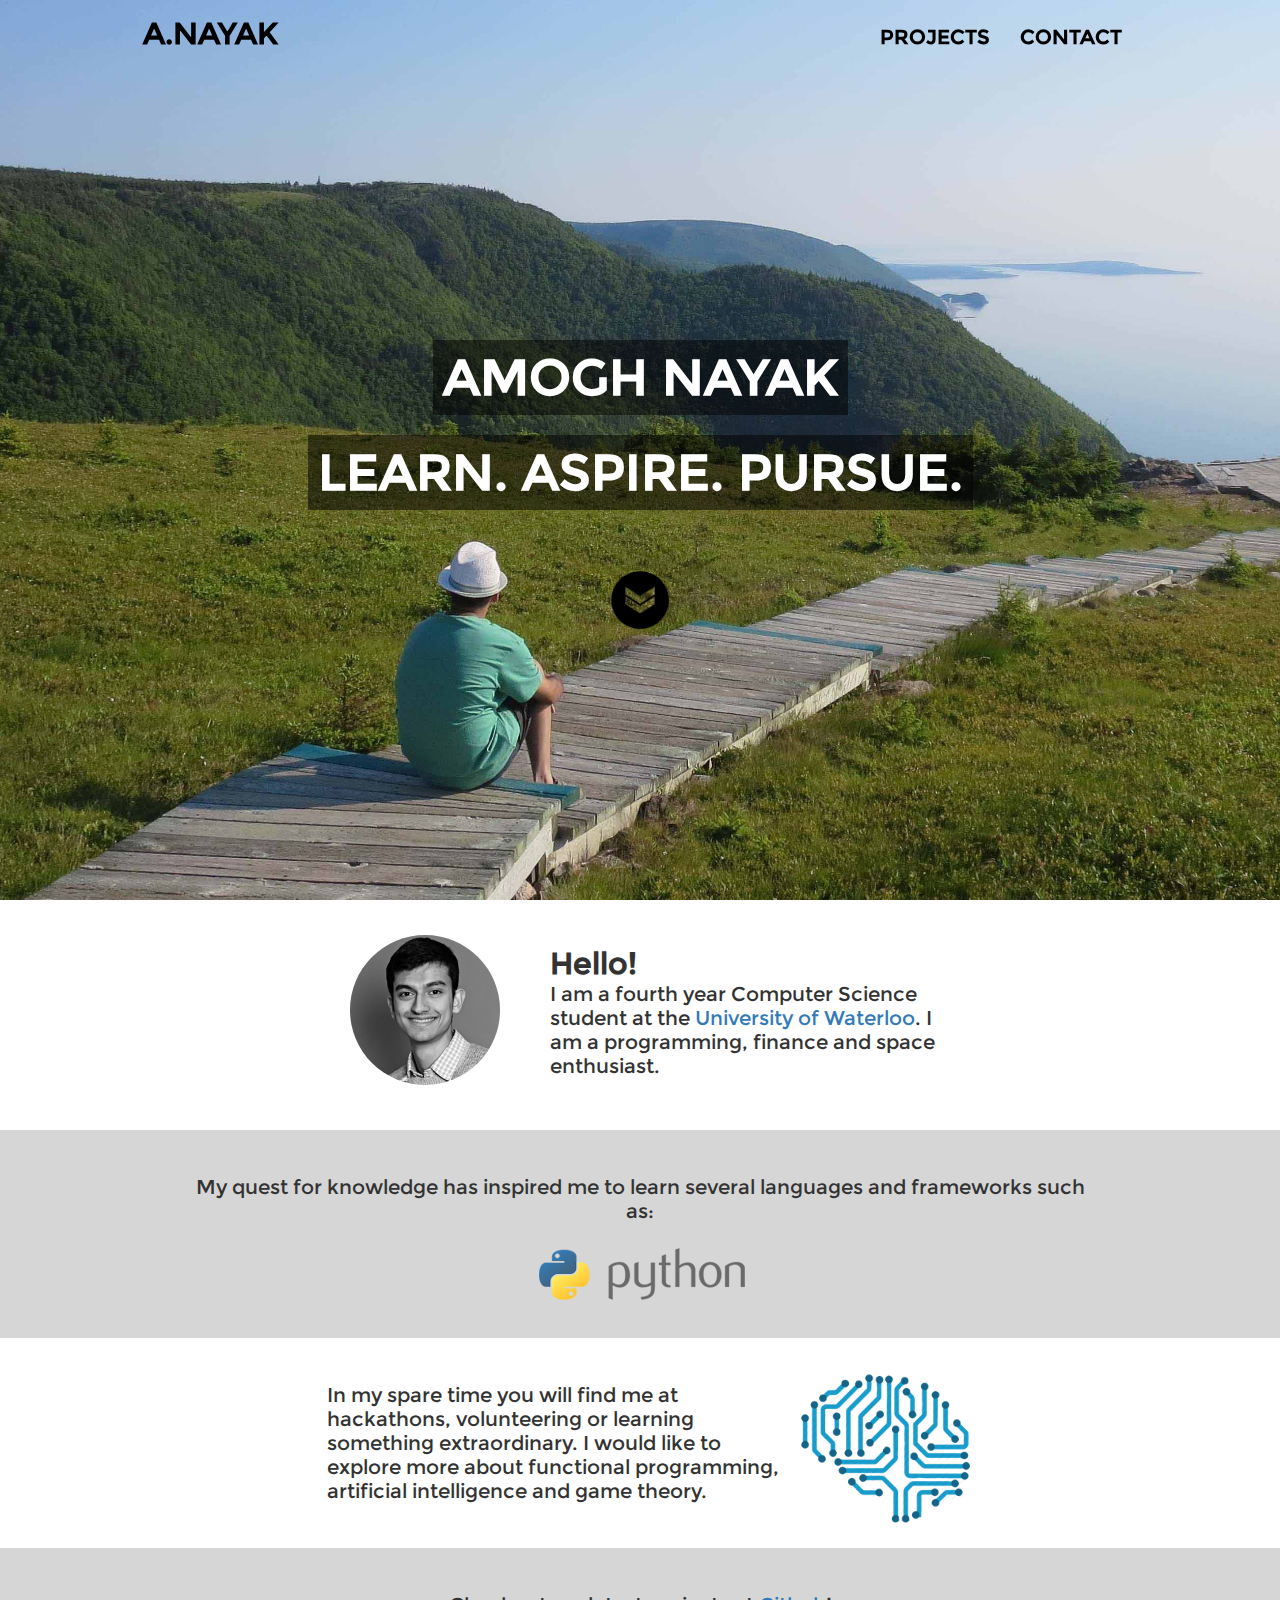
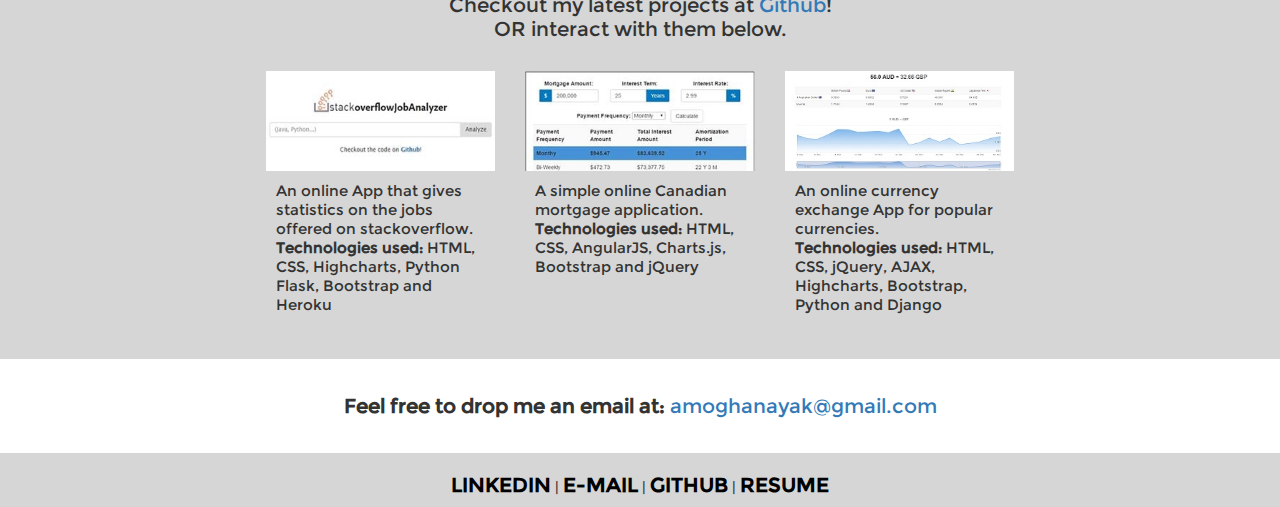
<file: index.html>
<!DOCTYPE>
<html lang="en">

<head>
    <title>A.Nayak</title>
    <meta charset="UTF-8">
    <meta content='width=device-width, initial-scale=0.8, user-scalable=0' name='viewport'>
    <meta name="author" content="Amogh Nayak">
    <meta name="description" content="Amogh's online portfolio">
    <link rel="shortcut icon" href="favicon.ico">
    <!-- BOOTSTRAP CSS -->
    <link rel="stylesheet" href="css/bootstrap.min.css">
    <!-- CUSTOM CSS -->
    <link rel="stylesheet" type="text/css" href="css/main.css">
</head>

<body>
    <!-- HEADER -->
    <header>
        <!-- NAVBAR -->
        <div id="header_image">
            <nav class="navbar navbar-fixed-top">
                <div class="container">
                    <div class="navbar-header">
                        <button type="button" class="navbar-toggle collapsed" data-toggle="collapse" data-target=".HeaderCollapse">
                     <span class="icon-bar"></span> <span class="icon-bar"></span><span class="icon-bar"></span>
                     </button>
                        <div class="navbar-brand">
                            <a href="index.html">A.Nayak</a>
                        </div>
                    </div>
                    <div class="collapse navbar-collapse HeaderCollapse navbar-right">
                        <ul class="nav navbar-nav">
                            <li><a target="_blank" href="http://www.github.com/amoghn">Projects</a>
                            </li>
                            <li>
                                <a href="#contact" onclick="scrollToAnchor('footer');">Contact</a>
</li>
</ul>
</div>
</div>
</nav>
<!-- END NAVBAR -->
<!-- HEADER BODY AND TEXT -->
<div class="header_body">
    <div class="outline">
        <h1>
            <div id="header_text">
                AMOGH NAYAK
            </div>
        </h1>
    </div>
    <div class="outline">
        <h2>
            <div id="header_text">
                LEARN. ASPIRE. PURSUE.
            </div>
        </h2>
    </div>
    <div id="double_down_arrow">
        <a href="#hello" onclick="scrollToAnchor('#w_body');"><img src="images/double_arrow_down.png">
</a>
</div>
</div>
</div>
<!-- END HEADER -->
</header>
<div id="w_body">
    <div class="wrapper_white">
        <div class="content_wrapper">
            <div class="content">
                <div class="left_column_div">
                    <img src="images/profilebw.jpg" alt="profile" class="img-circle img_frame" height="150" width="150">
                </div>
                <div class="right_column_words">
                    <div class="body_text">
                        <h2 class="body_heading">Hello!</h2>
                        <p> I am a fourth year Computer Science student at the <a target="_blank" href="https://uwaterloo.ca/about/"
                                class="link_body">University of Waterloo</a>. I am a programming, finance and space enthusiast.</p>
                    </div>
                </div>
            </div>
        </div>
    </div>
    <div class="wrapper_grey">
        <div class="content_wrapper">
            <div class="wide_content">
                <p class="body_text_center">
                    My quest for knowledge has inspired me to learn several languages and frameworks such as:
                </p>
            </div>
        </div>
        <div id="myCarousel" class="carousel slide" data-ride="carousel" data-interval="2500">
            <div class="carousel-inner carousel-background">
                <div class="item active"><img src="images/python_logo.png" height="60" width="235" alt="Python">
                </div>
                <div class="item"><img src="images/bootstrap_logo.png" height="60" width="200" alt="Bootstrap">
                </div>
                <div class="item"><img src="images/web_logo.png" height="60" width="200" alt="HTML,CSS,JS">
                </div>
                <div class="item"><img src="images/postgresql_logo.png" height="60" width="277" alt="PostgreSql">
                </div>
                <div class="item"><img src="images/nodejs_logo.png" height="60" width="171" alt="NodeJS">
                </div>
                <div class="item"><img src="images/jquery_logo.png" height="60" width="200" alt="jQuery">
                </div>
                <div class="item"><img src="images/angularjs_logo.png" height="60" width="225" alt="AngularJS">
                </div>
            </div>
        </div>
    </div>
    <div class="wrapper_white">
        <div class="content_wrapper">
            <div class="content">
                <div class="right_column_div">
                    <img src="images/ai_pic.png" class="img_frame" alt="brain" height="150" width="171">
                </div>
                <div class="left_column_words">
                    <p class="body_text">
                        In my spare time you will find me at hackathons, volunteering or learning something extraordinary. I would like to explore
                        more about functional programming, artificial intelligence and game theory.
                    </p>
                </div>
            </div>
        </div>
    </div>
    <div class="wrapper_grey" id="projects_body">
        <div class="content_wrapper">
            <div class="content">
                <p class="body_text_center">
                    Checkout my latest projects at <a target="_blank" href="http://www.github.com/amoghn" class="link_body">Github</a>!
                    <br> OR interact with them below.
                </p>
            </div>
            <div class="container body_text_center">
                <div class="row">
                    <div class="col-sm-12 col-md-4">
                         <a target="_blank" href="https://stackoverflowjobanalysis.herokuapp.com"><img src="images/stackoverflow_analysis_screenshot.jpg"  alt="MortageAPP" class="project_img"/></a>
                        <p class="body_description">An online App that gives statistics on the jobs offered on stackoverflow.<br><strong>Technologies used:</strong> HTML, CSS, Highcharts, Python Flask, Bootstrap and Heroku </p>
                    </div>
                    <div class="col-sm-12 col-md-4">
                        <a target="_blank" href="projects/MortgageApp/index.html"><img src="images/mortgage_app_screenshot.jpg" alt="StackOverflowApp" class="project_img"/></a>
                        <p class="body_description">A simple online Canadian mortgage application.<br><strong>Technologies used:</strong> HTML, CSS, AngularJS,
                            Charts.js, Bootstrap and jQuery</p>
                    </div>
                    <div class="col-sm-12 col-md-4">
                        <a target="_blank" href="https://currencyexapp.herokuapp.com/"><img src="images/currencyexapp_screenshot.jpg" alt="CurrencyexApp" class="project_img"/></a>
                        <p class="body_description">An online currency exchange App for popular currencies.<br><strong>Technologies used:</strong> HTML,
                            CSS, jQuery, AJAX, Highcharts, Bootstrap, Python and Django</p>
                    </div>
                </div>
            </div>
        </div>
    </div>
    <div class="wrapper_white">
        <p class="content body_text_center_bold">
            Feel free to drop me an email at: <a href="mailto:amoghanayak@gmail.com" class="link_body">amoghanayak@gmail.com </a>
        </p>
    </div>
    <footer class="footer_style">
        <div id="footer_body">
            <div>
                <ul>
                    <li><a target="_blank" href="https://www.linkedin.com/in/amoghnk"> LinkedIn</a> |</li>
                    <li><a href="mailto:amoghanayak@gmail.com ">E-mail</a> |</li>
                    <li><a target="_blank" href="http://www.github.com/amoghn">GitHub</a> |</li>
                    <li><a target="_blank" href="resume/Amogh-resume.pdf">Resume</a>
                    </li>
                </ul>
<!--                 <h5 class="signature"> Made with a creative mind by <i>Amogh Nayak</i> </h5> -->
            </div>
        </div>
    </footer>
    <script type="text/javascript" src="js/jquery-2.1.4.js"></script>
    <script type="text/javascript" src="js/main.js"></script>
    <script type="text/javascript" src="js/bootstrap.min.js"></script>
    </body>

    </html>
</file>
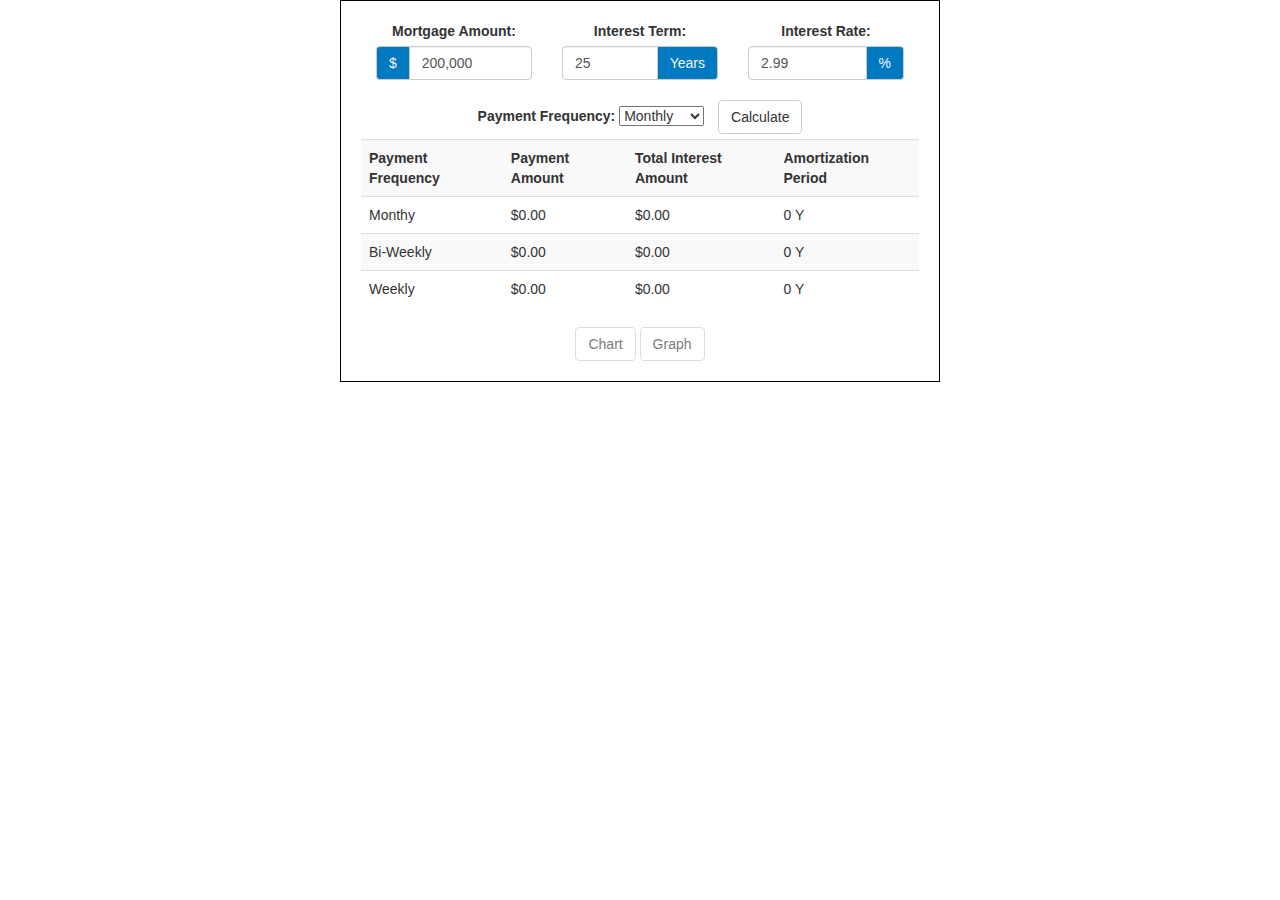
<file: projects/MortgageApp/index.html>
<!DOCTYPE html>
<html>
  <head>
    <meta content='width=device-width', initial-scale=1, user-scalable=0, name='viewport'>
    <meta name="author" content="Amogh Nayak">
    <meta name="description" content="Canadian online mortgage App">
    <link rel="stylesheet" type="text/css" href="css/main.css">
    <link rel="stylesheet" href="../../css/bootstrap.min.css">    
    <title>Mortgage Rates App</title>
  </head>
  <body class="container">
    <div class="wrapper" ng-app="app" ng-controller="inputData">
    	<div ng-show="formError" ng-repeat="error in formErrorActive track by $index">
    		<div class="alert alert-danger" ng-bind="error"></div>    		
    	</div>
      <form name="mainForm">
      	<div class="col-xs-4 form-group" ng-init="mortageAmount = 200000">
  			<label>Mortgage Amount:</label>
  			<div class="input-group">
  			<div class="input-group-addon" ng-class="formErrorName[0].tag">$</div>
  			<input type="text" fcsa-number class="form-control" ng-model="mortageAmount" > 
  			</div> 					
		</div>
		<div class="col-xs-4 form-group" ng-init="interestTerm = 25">
  			<label>Interest Term:</label>
  			<div class="input-group">
  			<input type="text" fcsa-number class="form-control" ng-model="interestTerm" >
  			<div class="input-group-addon" ng-class="formErrorName[1].tag">Years</div> 
  			</div> 					
		</div>
		<div class="col-xs-4 form-group" ng-init="interestRate = 2.99">
          	<label>Interest Rate:</label>
          	<div class="input-group">
          	<input type="text"  class="form-control" ng-model="interestRate">
          	<div class="input-group-addon" ng-class="formErrorName[2].tag">%</div>
  			</div>
  		</div>        
        <div class="fields" >
          <label> Payment Frequency: </label>
          <select ng-model="paymentFrequency">
            <option value="0">Monthly</option>
            <option value="2">Bi-Weekly</option>
            <option value="1">Weekly</option>            
          </select>
          <input type="submit" value="Calculate" class="btn btn-default" style="margin: 5px 0px 5px 10px;" ng-click="validate();">
        </div>
      </form>
      <div>
        <table class="table table-striped">
          <tr>
            <th>Payment Frequency</th>
            <th>Payment Amount</th>
            <th>Total Interest Amount</th>
            <th>Amortization Period</th>
          </tr>
          <tr ng-repeat="freq in paymentMethods | orderBy:'term'">
            <td ng-class = "freq.Styleclass" ng-bind="freq.period"></td>
            <td ng-class = "freq.Styleclass" ng-bind="freq.paymentAmount | currency "></td>
            <td ng-class = "freq.Styleclass" ng-bind="freq.paymentInterest | currency"></td>
            <td ng-class = "freq.Styleclass" ng-bind="freq.actualAmorization[0] + ' Y ' +  (freq.actualAmorization[1] != 0 ? freq.actualAmorization[1] + ' M' : '')"></td>
          </tr>
        </table>
        <div style="text-align: center;">
        	<div class="btn" ng-click="tab = 1; table ='btn-primary'; graph ='btn-default'" ng-init="table = disable" ng-class="table">Chart</div>
        	<div class="btn" ng-click="tab = 2; table ='btn-default'; graph ='btn-primary'" ng-init="graph = disable" ng-class="graph">Graph</div>
        </div>
        <div ng-show="tab == 1" style="margin-top: 10px;">
        <strong> Full Amortization Table </strong>
        <div class="frame" >
        <table class="table table-striped">
          <tr class="tableHeader">
            <th>Payment #</th>
            <th ng-bind="frequency + ' Payment'"></th>
            <th>Principal</th>
            <th>Interest</th>
            <th>Money Remaining </th>
          </tr>
          <tr ng-repeat="payment in amortizationTableData track by $index">
          	<td ng-bind="payment.payment"></td>
          	<td ng-bind="payment.paymentAmount | currency"></td>
          	<td ng-bind="payment.principal | currency"></td>
          	<td ng-bind="payment.interestAmount | currency"></td>
          	<td ng-bind="payment.moneyRemaining | currency"></td>	
          </tr>
        </table>
        </div>
        </div>
        <div ng-show="tab == 2" style="margin-top: 10px;">
        	<strong>Amortization Graph: Yearly Outstanding Balance </strong>
        	<canvas id="income" width="550" height="400"></canvas>
        </div>
      </div>     
    </div>    
    <script type="text/javascript" src="js/angular.min.js"></script>
    <script type="text/javascript" src="js/angular-fcsa-number.js"></script>      
    <script type="text/javascript" src="js/Chart.js"></script>
    <script type="text/javascript" src="js/module.js"></script>    
  </body>
</html>
</file>
<file: css/main.css>
/* GENERAL */
*
{
    margin: 0px;
    padding: 0px;
}
p{
    margin: auto;
}
header,section,footer,aside,nav,article,hgroup
{
    display: block;
}
body
{
    width: 100%;
    font-family: montserrat;
}
/* FONT */
@font-face
{
    font-family: "montserrat";
    src: url('../font/Montserrat-Regular.ttf') format('truetype');
}
/* NAVBAR */
.container
{
    width: 80%;
}
.nav>li>a:hover, .nav>li>a:focus
{
    background-color: transparent;
}
.navbar-brand a
{
    color: black;
    font: bold 30px montserrat;
    text-decoration: none;
    text-transform: uppercase;
}
.navbar-brand a:hover
{
    text-decoration: underline;
}
.navbar-right
{
    color: black;
    padding-top: 10px;
}
.navbar-right li
{
    list-style-type: none;
    text-transform: uppercase;
}
.navbar-right li a
{
    color: black;
    font: bold 20px montserrat;
    text-decoration: none;
}
.navbar-right li a:hover
{
    text-decoration: underline;
}
#activeNavLInk
{
    font: 20px montserrat;
}
#activeNavLInk:hover
{
    color: black;
    font: bold 20px montserrat;
    text-decoration: underline;
}
.navbar-toggle
{
    margin: 0px;
    padding-top: 25px;
}
.navbar-toggle .icon-bar
{
    background-color: black;
    border-radius: 2px;
    padding-top: 4px;
}
.fixed
{
    background-color: white;
    border-bottom: 1px black solid;
    padding-bottom: 10px;
    width: 100%;
}
/* HEADER IMAGE AND TEXT */
#header_image
{
    background-image: url(../images/header_image.jpg);
    background-size: cover;
    height: 100vh;
    
}
.header_body
{
    display: inline;
    position: absolute;
    text-align: center;
    top: 50%;
    transform: translate(0, -50%);
    width: 100%;
    z-index: 0;
}
.outline
{
    background-color: rgba(0, 0, 0, 0.0);
    padding-left: 10px;
    padding-right: 10px;
}
#header_text
{
    background-color: rgba(0, 0, 0, 0.5);
    color: white;
    display: inline-block;
    font-family: "montserrat", arial;
    font-size: 50px;
    font-weight: bold;
    padding: 10px;
}
#double_down_arrow img
{
    height: 60px;
    position: relative;
    top: 50px;
    width: 60px;
}
/* BODY LAYOUT */
.wrapper_white
{
    margin: auto;
    text-align: center;
    padding-bottom: 25px;
    padding-top: 25px;
    width: 100%;
}
.wrapper_grey
{
    background-color: rgba(214, 214, 214, 1.0);
    padding-bottom: 25px;
    padding-top: 25px;
    width: 100%;
}
.content_wrapper
{
    margin: auto;
    width: 75%;
}
.content
{
    padding: 10px;
    margin: auto;
    width: 680px;
}
.wide_content
{
    padding: 10px;
    margin: auto;
    width: 100%;
}
.left_column_div
{
    display: inline-block;
}
.right_column_words
{
    text-align: left;
    display: inline-block;
    float: right;
    vertical-align: top;
    width: 430px;
}
.left_column_words
{
    text-align: left;
    display: inline-block;
    width: 475px;
}
.right_column_div
{
    float: right;

}
.middle_column_div{
    padding-top: 10px; 
    text-align: center;
}
/* CAROUSEL */
.carousel-inner > .item > img,
.carousel-inner > .item > a > img
{
    margin: auto;
    padding-bottom: 10px;
}
/* IMAGE */
.img_frame
{
    margin-bottom: 10px;
}

.project_img{
    position: relative;    
    max-width: 100%;     
}

.project_img:hover{
    opacity: 0.5;
}
/* BODY TEXT STYLES */
.body_heading
{
    margin: 0px;
    font: bold 30px montserrat;    
}
.body_text
{
    font: 20px montserrat;
    padding: 10px;
}
.body_text_center_bold
{
    font: bold 20px montserrat;
    margin-top: auto;
    text-align: center;
    padding: 10px;
}
.body_text_center
{
    font: 20px montserrat;
    margin-top: auto;
    text-align: center;
    padding: 10px;
}
.body_description{
    text-align: left;
    max-width: 310px;
    font-size: 15;
    padding: 10px;
}
.link_body
{
    font: 20px montserrat;
    text-decoration: none;    
}
.link_body:hover
{
    text-decoration: underline;
}
.signature
{
    font: 10px montserrat;
}
/* FOOTER */
.footer_style
{
    background-color: rgba(214, 214, 214, 1.0);
    display: inline-block;
    text-align: center;
    width: 100%;
}
#footer_body
{
    padding-top: 20px;
}
#footer_body li
{
    display: inline-block;
}
#footer_body li a
{
    color: black;
    font: bold 20px montserrat;
    text-decoration: none;
    text-transform: uppercase;
}
#footer_body li a:hover
{
    text-decoration: underline;
}
#footer_logo
{
    padding: 5px 10px 0 0;
}
/* MEDIA TAGS */
@media screen and (max-width: 900px)
{
    .container
    {
        max-width: 100%;
    }
    .navbar-collapse.collapse
    {
        display: none !important;
    }
    .navbar-header .collapse,
     .navbar-toggle,.navbar-collapse.collapse.in
    {
        display: block !important;
    }
    .navbar-header,.navbar-nav,.navbar-nav>li
    {
        float: none!important;
    }
    .navbar-right
    {
        background-color: white;
        text-align: center;
        width: 100%;
        z-index: 1;
    }
    .navbar-right li
    {
        display: inline-block;
    }
    #header_text
    {
        font-size: 45px;
    }
    .content_wrapper
    {
        width: 100%;
    }
    .content
    {
        width: 100%;
    }
    .left_column_div
    {
        display: block;
        margin: auto;
        text-align: center;
        width: 100%;
    }
    .right_column_words
    {
        float: none;
        margin: auto;
        padding: 0px 10px 0px 10px;
        text-align: center;
        width: 100%;
    }
    .left_column_words
    {
        margin: auto;
        padding: 0px 10px 0px 10px;
        text-align: center;
        width: 100%;
    }
    .right_column_div
    {
        display: block;
        float: none;       
        margin: auto;
        text-align: center;
        width: 100%;
    }    
    .body_description{
        max-width: 100%;
        text-align: center;        
    }
}
@media screen and (max-height: 650px)
{
    #header_image
    {
        height: 650px;
    }
    .header_body
    {
        top: 325px;
    }
}
</file>
<file: projects/MortgageApp/css/main.css>
.wrapper {
  width: 600px;  
  padding: 20px;
  margin: auto; 
  border: 1px solid black;
}

form{
	text-align: center;
}

.frame{
	width: 550px;
	height: 400px;
	overflow: scroll; 
  padding-bottom: 20px;
}

.input-group-addon{
  background-color: #0079c1 !important; 
  color: #f5f5f5 !important;
}

.input-error{
  background-color: #a94442 !important;
}

.bold{
  background-color: #4593D6;
  font-weight: bold;
}

@media screen and (max-width: 650px){
  .wrapper {
    min-width: 100%; 
    height: 800px;    
    border: none;  
  }
  .frame{
    min-width: 100%;
  }  
}
</file>
